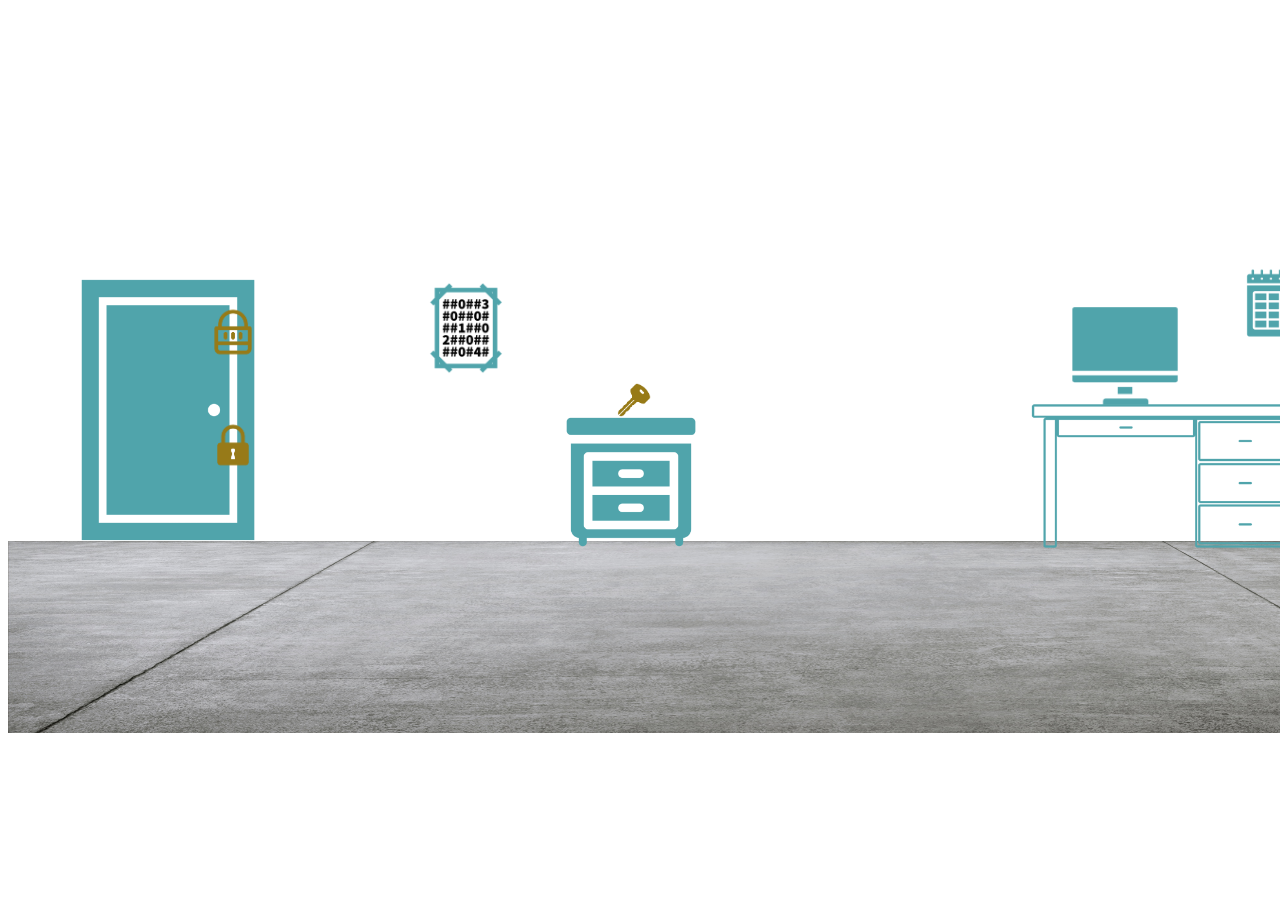
<file: Inleidingprogrammeren_2223/index.html>
<!DOCTYPE html>
<html lang="en">
<head>
    <meta charset="UTF-8">
    <meta http-equiv="X-UA-Compatible" content="IE=edge">
    <meta name="viewport" content="width=device-width, initial-scale=1.0">
    <link rel="stylesheet" href="./css/style.css">
    <title>Escaperoom</title>
</head>
<body>

    <header>

        

    </header>

    <main>

        <div><img class="door" src="img/deur.png"></div>

        <div><img src="img/cijferslot.png"></div>

        <div><img class="lock" src="img/slot.png"></div>
        <audio id="geluid" src="audio/lock_audio.mp3"></audio>

        <div><img class="key" src="img/sleutel.png"></div>

        <div><img src="img/floor.png"></div>

        <div><img src="img/kast.png"></div>

        <div><img src="img/bureau.png"></div>

        <div><img src="img/pc.png"></div>

        <div><img src="img/poster.png"></div>

        <div><img src="img/kalender.png"></div>


        <div><p>Je hebt de sleutel opgepakt</p></div>

        <div><p>Het slot gaat niet open</p></div>

    </main>

    <footer></footer>

    <script src="./js/animation.js"></script>
    
</body>
</html>
</file>
<file: Inleidingprogrammeren_2223/css/style.css>
main div:nth-of-type(1) img {
    position: absolute;
    top: 250px;
    width: 20em;
}

main div:nth-of-type(2) img {
    position: absolute;
    top: 300px;
    left: 201px;
    width: 4em;
}

main div:nth-of-type(3) img {
    position: absolute;
    top: 413px;
    left: 201px;
    width: 4em;
}

main div:nth-of-type(4) img {
    position: absolute;
    top: 376px;
    left: 610px;
    width: 3em;
    visibility: visible;
}

main div:nth-of-type(5) img {
    position: absolute;
    top: 541px;
    width: 95em;
    height: 12em;
}

main div:nth-of-type(6) img {
    position: absolute;
    top: 402px;
    left: 551px;
    width: 10em;
}

main div:nth-of-type(7) img {
    position: absolute;
    top: 324px;
    left: 1017px;
    width: 19em;
}

main div:nth-of-type(8) img {
    position: absolute;
    top: 292px;
    left: 1061px;
    width: 8em;
}

main div:nth-of-type(9) img {
    position: absolute;
    top: 264px;
    left: 402px;
    width: 8em;
}

main div:nth-of-type(10) img {
    position: absolute;
    top: 247px;
    left: 1224px;
    width: 7em;
}

/* TEKST (MELDING) */

main div:nth-of-type(11) p {
    position: absolute;
    top: 60px;
    left: 600px;
    visibility: hidden;
    border: 3px solid skyblue;
}

main div:nth-of-type(12) p {
    position: absolute;
    top: 60px;
    left: 600px;
    visibility: hidden;
    border: 3px solid skyblue;
}
</file>
